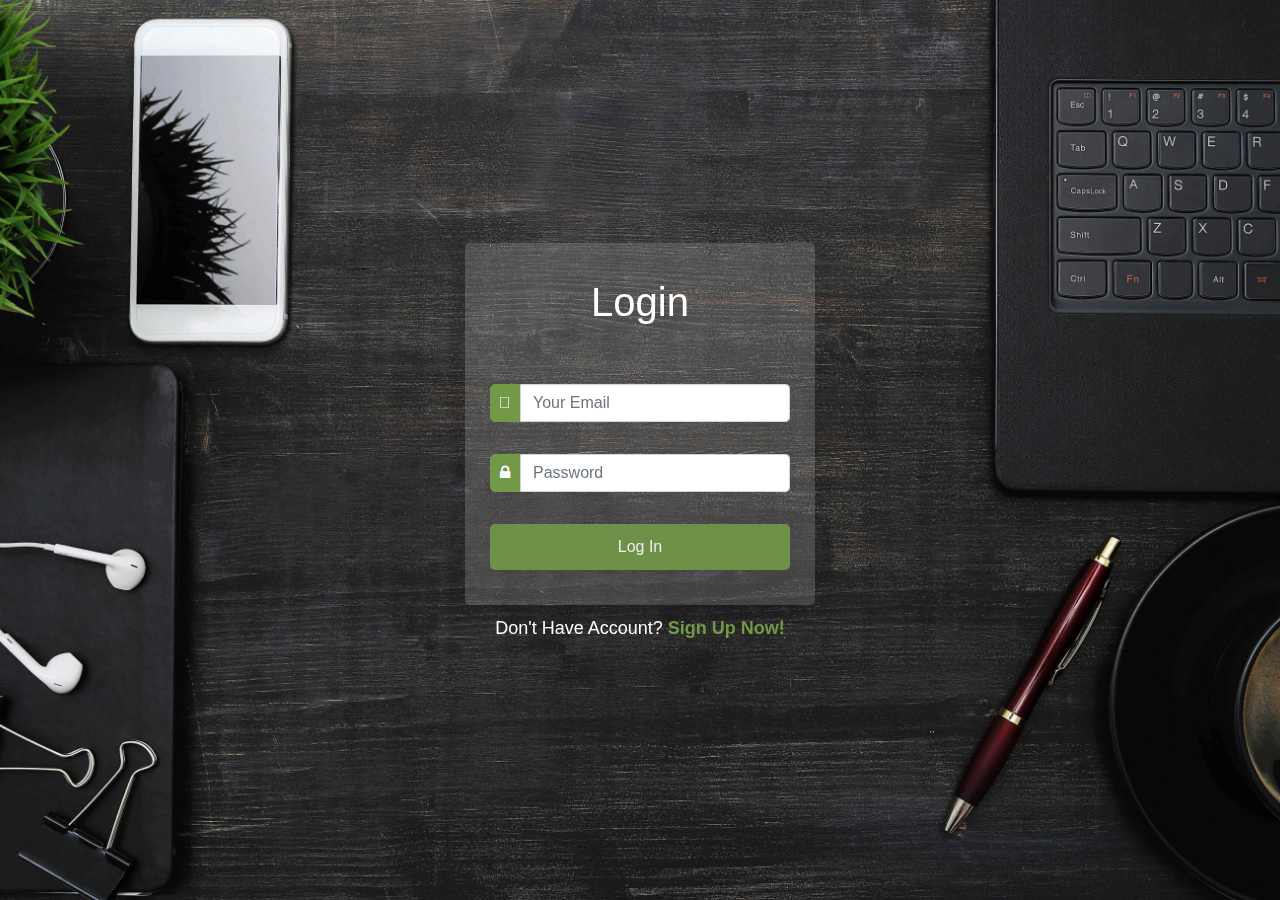
<file: index.html>
<html>
  <head>
    <title>Login Form</title>

    <meta charset="UTF-8" />
    <meta name="viewport" content="width=device-width, initial-scale=1.0" />
    <meta name="author" content="Menna Elad" />
    <meta name="keywords" content="Login Form" />
    <meta name="description" content="login Form" />

    <!-- Page Icon-->
    <link rel="icon" href="images/login.jpg" />

    <!-- Font Awesom File -->
    <link rel="stylesheet" href="css/all.min.css" />
    <link
      rel="stylesheet"
      href="https://cdnjs.cloudflare.com/ajax/libs/font-awesome/4.7.0/css/font-awesome.min.css"
    />

    <!-- Bootstrap4 File -->
    <link rel="stylesheet" href="css/bootstrap.min.css" />

    <!-- Page Style File -->
    <link rel="stylesheet" href="css/style.css" />

    <!-- Page Responsive Style File -->
    <link rel="stylesheet" href="css/responsive.css" />
  </head>

  <body id="logInBody">
    <div class="container logInPage">
      <div class="form-container">
        <div id="login-form">
          <div id="logInModal" class="shadow modalBox">
            <div id="modalForm">
              <h1 class="text-center mb-5">Login</h1>

              <div class="form-group">
                <div class="form-group-input">
                  <span style="font-family:Arial, FontAwesome">&#xf0e0;</span>
                <input
                  id="emailLogInInput"
                  type="email"
                  class="form-control"
                  placeholder="Your Email"
                  autocomplete="off"
                  required
                />
                </div>
              </div>

              <div class="form-group">
                <div class="form-group-input">
                  <span style="font-family: Arial, FontAwesome">&#xf023;</span>
                <input
                  id="passwordLogInInput"
                  type="password"
                  class="form-control"
                  placeholder="Password"
                  required
                />
                </div>
              </div>

              <div id="msgAlert"  class="text-center d-none">

              </div>

              <div>
                <a id="logInBtn" class="btn">Log In</a>
              </div>
            </div>
          </div>

          <div class="signup-box">
            <p>
              Don't Have Account?
              <a id="sigUpBtn" href="signup.html">Sign Up Now!</a>
            </p>
          </div>
        </div>
      </div>
    </div>
    <!-- Pooper File -->
    <script src="js/popper.min.js"></script>

    <!-- JQuery File -->
    <script src="js/jquery-3.5.1.slim.min.js"></script>

    <!-- Bootstrap4 File-->
    <script src="js/bootstrap.min.js"></script>

    <!-- Page JS File -->
    <script src="js/main.js"></script>
  </body>
</html>
</file>
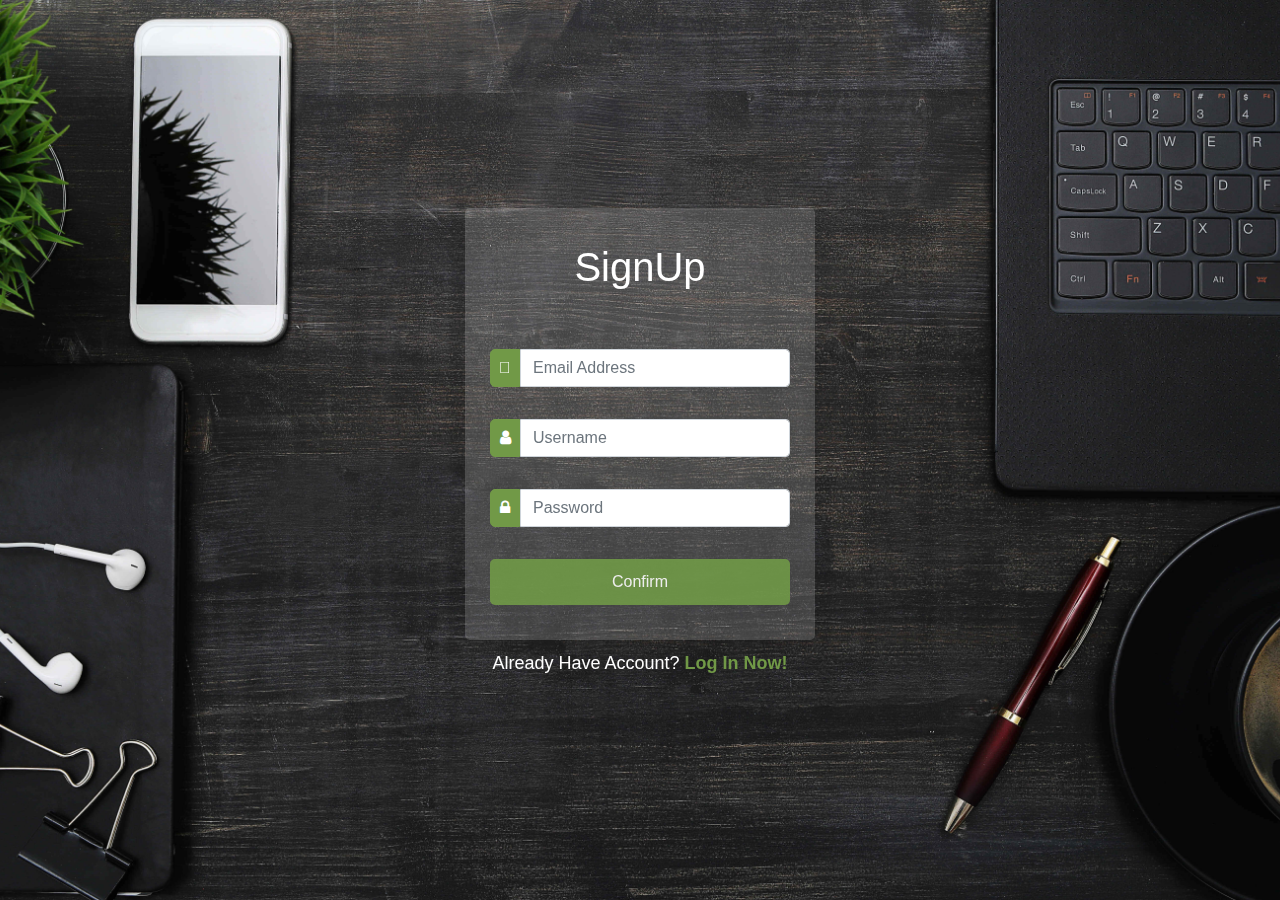
<file: signup.html>
<html>
    <head>
        <title>SignUp Form</title>

        <meta charset="UTF-8">
        <meta name="viewport" content="width=device-width, initial-scale=1.0">
        <meta name="author" content="Menna Elad">
        <meta name="keywords" content="Login Form">
        <meta name="description" content="login Form">

        <!-- Page Icon-->
        <link rel="icon" href="images/login.jpg">

        <!-- Font Awesom File -->
        <link rel="stylesheet" href="css/all.min.css">
        <link  rel="stylesheet" href="https://cdnjs.cloudflare.com/ajax/libs/font-awesome/4.7.0/css/font-awesome.min.css"/>

        <!-- Bootstrap4 File -->
        <link rel="stylesheet" href="css/bootstrap.min.css">

        <!-- Page Style File -->
        <link rel="stylesheet" href="css/style.css">

        <!-- Page Responsive Style File -->
        <link rel="stylesheet" href="css/responsive.css">
    </head>

    <body id="signUpBody">

        <div class="container signUpPage">
          <div class="form-container">
            <div id="signUp-form">

              <!-- Form Body -->
              <div id="signUpModal" class="shadow modalBox modalBoxSignUp">
  
                  <div id="modalForm">
  
                    <h1 class="text-center mb-5">SignUp</h1>
  
                    <div class="form-group">
                      <div class="form-group-input">
                        <span style="font-family:Arial, FontAwesome">&#xf0e0;</span>
                        <input id="emailInput" type="email" class="form-control" placeholder="Email Address" autocomplete="off">
                      </div>
                      <div id="emailInputAlert" class="alert alert-danger d-none">
                        Invalid Email Address!
                      </div>
                    </div>
  
                    <div class="form-group">
                      <div class="form-group-input">
                        <span style="font-family:Arial, FontAwesome">&#xF007;</span>
                        <input id="usernameInput" type="text" class="form-control d-block" placeholder="Username" autocomplete="off">
                      </div>
                      <div id="usernameInputAlert" class="alert alert-danger d-none">
                        Username must start with capital letter
                        and contains at least 3 letters
                      </div>
                    </div>
                    
  
                    <div class="form-group">
                      <div class="form-group-input">
                        <span style="font-family:Arial, FontAwesome">&#xf023;</span>
                        <input id="passwordInput" type="password" class="form-control" placeholder="Password">
                      </div>
                      <div id="passwordInputAlert" class="alert alert-danger d-none ">
                        Password must be 5 charachters at least
                        Cannot contain special charachters
                      </div>
                    </div>

                    <div id="msgAlert" class="text-center d-none mb-2">
                      
                    </div>
  
                    <div>
                      <a id="confirmBtn" class="btn">Confirm</a>
                    </div>
                  </div>
  
                </div>

                <div class="login-box">
                  <p>
                    Already Have Account?
                    <a id="gotoLoginBtn" href="index.html">Log In Now!</a>
                  </p>
                </div>
             </div>
          </div>
        </div>


        <!-- Pooper File -->
        <script src="js/popper.min.js"></script>

        <!-- JQuery File -->
        <script src="js/jquery-3.5.1.slim.min.js"></script>

        <!-- Bootstrap4 File-->
        <script src="js/bootstrap.min.js"></script>

        <!-- Page JS File -->
        <script src="js/main.js"></script>
    </body>
</html>
</file>
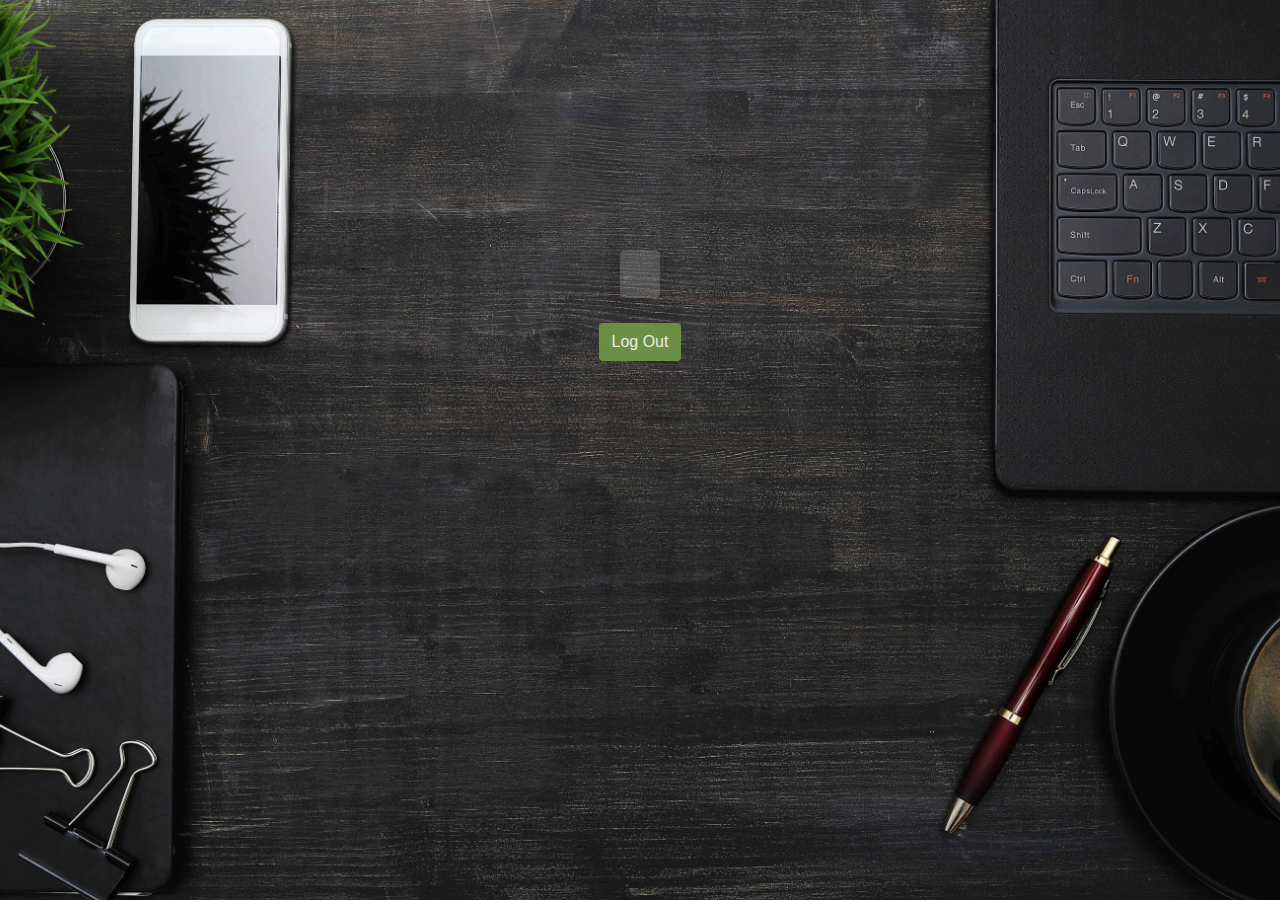
<file: welcome.html>
<html>
    <head>
        <title>Welcome</title>

        <meta charset="UTF-8">
        <meta name="viewport" content="width=device-width, initial-scale=1.0">
        <meta name="author" content="Menna Elad">
        <meta name="keywords" content="Login Form">
        <meta name="description" content="login Form">

        <!-- Page Icon-->
        <link rel="icon" href="images/welcome.jpg">
        <!-- Font Awesom File -->
        <link rel="stylesheet" href="css/all.min.css">
        <link  rel="stylesheet" href="https://cdnjs.cloudflare.com/ajax/libs/font-awesome/4.7.0/css/font-awesome.min.css"/>

        <!-- Bootstrap4 File -->
        <link rel="stylesheet" href="css/bootstrap.min.css">

        <!-- Page Style File -->
        <link rel="stylesheet" href="css/style.css">

        <!-- Page Responsive Style File -->
        <link rel="stylesheet" href="css/responsive.css">
    </head>

    <body id="welcomeBody">
       
        <div class="container welcomePage">

            <div class="welcome-main">
                <div id="welcome-box" class="shadow">
                    <h1 id="welcome-msg"></h1>
                </div>
                <div>
                    <a id="logOutBtn" class="btn">Log Out</a>
                </div>
            </div>

        </div>

        
        <!-- Pooper File -->
        <script src="js/popper.min.js"></script>

        <!-- JQuery File -->
        <script src="js/jquery-3.5.1.slim.min.js"></script>

        <!-- Bootstrap4 File-->
        <script src="js/bootstrap.min.js"></script>

        <!-- Page JS File -->
        <script src="js/main.js"></script>
    </body>
</html>
</file>
<file: css/style.css>
body {
  background-image: url(../images/bg.jpg);
  background-position: center;
  background-size: cover;
  background-repeat: no-repeat;
}

.form-container {
  width: 100%;
  height: 100%;
  position: fixed;
  top: 0;
  left: 0;
  right: 0;
  bottom: 0;
  background-color: transparent;
  display: flex;
  justify-content: center;
  align-items: center;
}

.form-control:focus,
.form-control.is-valid,
.form-control.is-invalid:focus {
  box-shadow: none !important;
}

.form-control.is-valid {
  border-color: #719947 !important;
  background-image: url("data:image/svg+xml,%3csvg xmlns='http://www.w3.org/2000/svg' width='8' height='8' viewBox='0 0 8 8'%3e%3cpath fill='%231e7f92' d='M2.3 6.73L.6 4.53c-.4-1.04.46-1.4 1.1-.8l1.1 1.4 3.4-3.8c.6-.63 1.6-.27 1.2.7l-4 4.6c-.43.5-.8.4-1.1.1z'/%3e%3c/svg%3e") !important;
}

.form-control:focus {
  border-color: #719947;
  box-shadow: none;
}

#msgAlert {
  color: red;
  font-size: 18px;
  margin: 1rem 0;
}

/************** START  LOG  IN  PAGE **************/
#login-form,
#signUp-form,
.welcome-main,
#welcome-box {
  display: flex;
  justify-content: center;
  align-items: center;
}

.modalBox {
  width: max-content;
  height: max-content;
  padding: 25px 25px 35px;
  background-color: #c0c2c336;
  border-radius: 5px;
  position: relative;
}

.modalBox h1 {
  color: #fff;
  padding: 10px;
  margin: auto;
}

.modalBox .form-group-input {
  width: 300px;
  display: flex;
  justify-content: center;
}

.modalBox .form-group span {
  width: 10%;
  color: #fff;
  background-color: #719947;
  border: 1px solid #719947;
  border-top-left-radius: 5px;
  border-bottom-left-radius: 5px;
  display: flex;
  justify-content: center;
  align-items: center;
}

.modalBox .form-group input {
  width: 90%;
  border-top-left-radius: 0;
  border-bottom-left-radius: 0;
}

.modalBox .form-group {
  margin-bottom: 2rem !important;
}

.modalBox .btn {
  background-color: #719947;
  display: block;
  border-radius: 5px;
  color: #fff;
  text-align: center;
  position: relative;
  left: 0;
  bottom: 0;
  padding: 10px 0;
  width: 300px;
  opacity: 0.9;
}

.modalBox .btn:hover {
  opacity: 1;
}

.signup-box,
.login-box {
  color: #fff;
  font-size: 18px;
  margin-top: 10px;
}

.signup-box a,
.login-box a {
  color: #719947 !important;
  font-weight: 600;
}

.signup-box a:hover,
.login-box a:hover {
  cursor: pointer;
  text-decoration: underline !important;
}
/************** END  LOG  IN  PAGE **************/

/************** START  SIGN  UP  PAGE **************/
#signUp-form #modalForm {
  display: flex;
  flex-direction: column;
  justify-content: center;
  align-items: center;
}

#emailInputAlert,
#usernameInputAlert,
#passwordInputAlert {
  padding: 6px;
  width: 300px;
}

.badge {
  background-color: #719947 !important;
  color: #fff;
  padding: 0.5rem;
  font-size: 18px;
  font-weight: normal;
  width: 50%;
}

#signUp-form .done-msg {
  color: #fff;
  margin: 3rem 0;
  text-align: center;
}
/************** END  SIGN  UP  PAGE **************/

/************** START  WELCOME  PAGE **************/
.welcome-main,
#login-form,
#signUp-form {
  flex-direction: column;
}

#welcome-box {
  width: max-content;
  height: max-content;
  padding: 20px;
  margin-top: 250px;
  background-color: #c0c2c336;
  border-radius: 5px;
}

#welcome-box h1 {
  color: #fff;
}

.welcome-main a {
  color: #fff !important;
  background-color: #719947 !important;
  margin-top: 25px;
  opacity: 0.9;
}

.welcome-main button:hover {
  opacity: 1;
}

#deleteAcc {
  background-color: red !important;
  position: fixed;
  bottom: 20px;
  transform: translateX(-50%);
}
/************** END  WELCOME  PAGE **************/
</file>
<file: css/responsive.css>
@media (max-width: 500px) {

    .modalBox {
      padding: 25px 15px;
    }

    .form-group-input,
    .modalBox .btn,
    #emailInputAlert,
    #usernameInputAlert,
    #passwordInputAlert {
      width: 260px !important;
    }

    #welcome-box h1 {
        font-size: 28px;
      }

    .signup-box,
    .login-box {
        font-size: 15px;
      }
}
</file>
